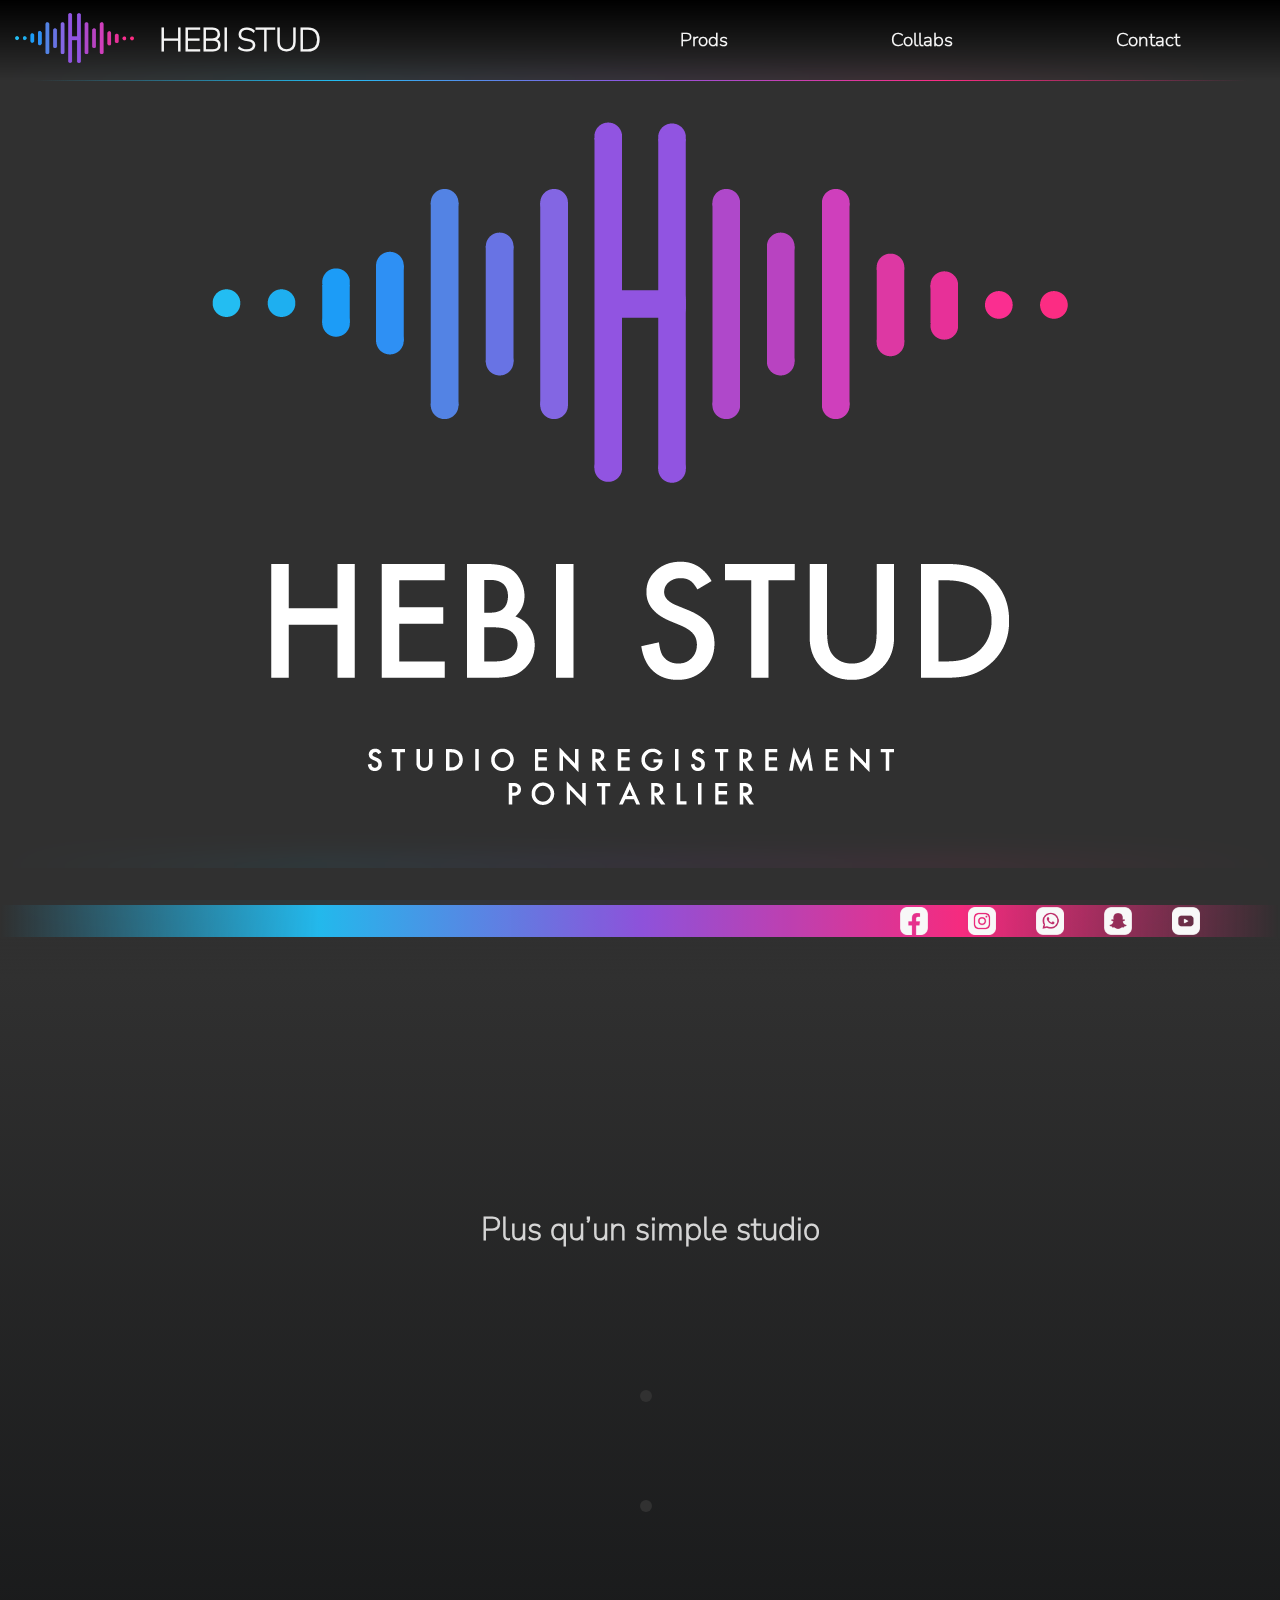
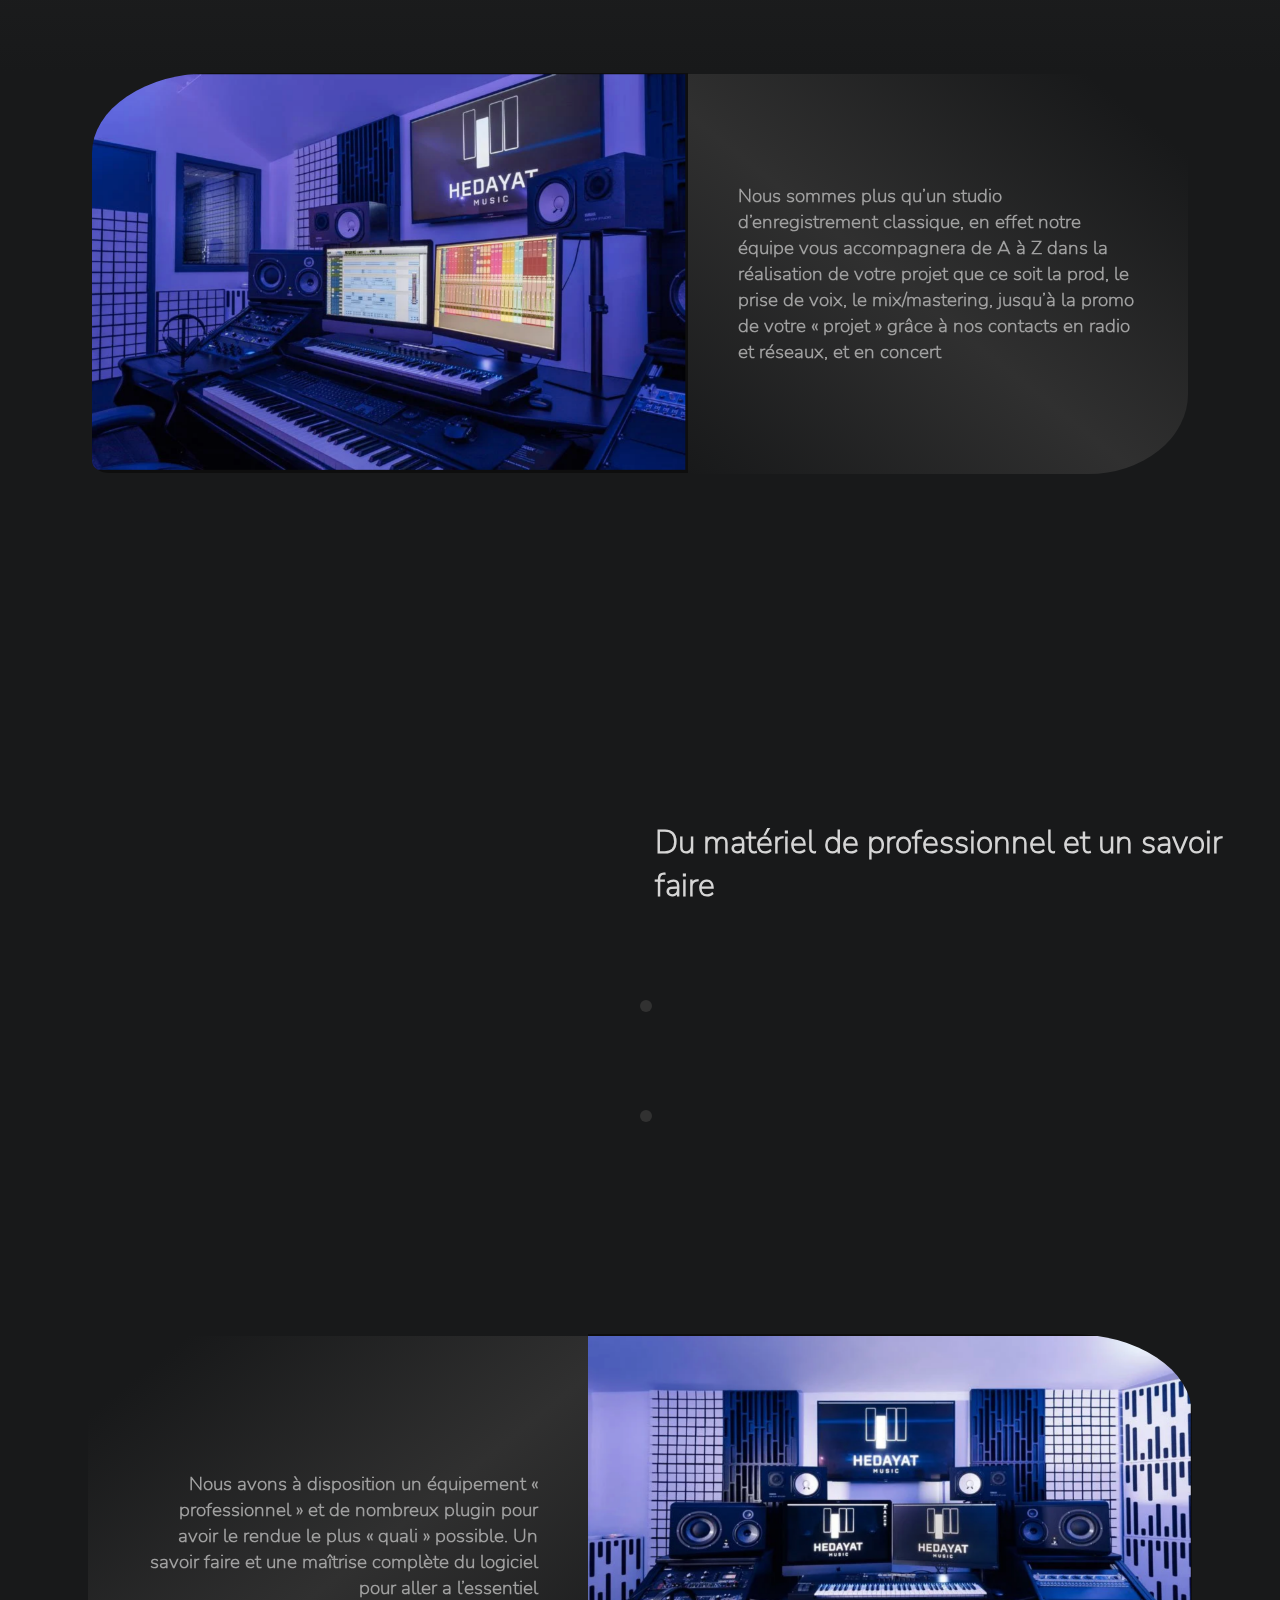
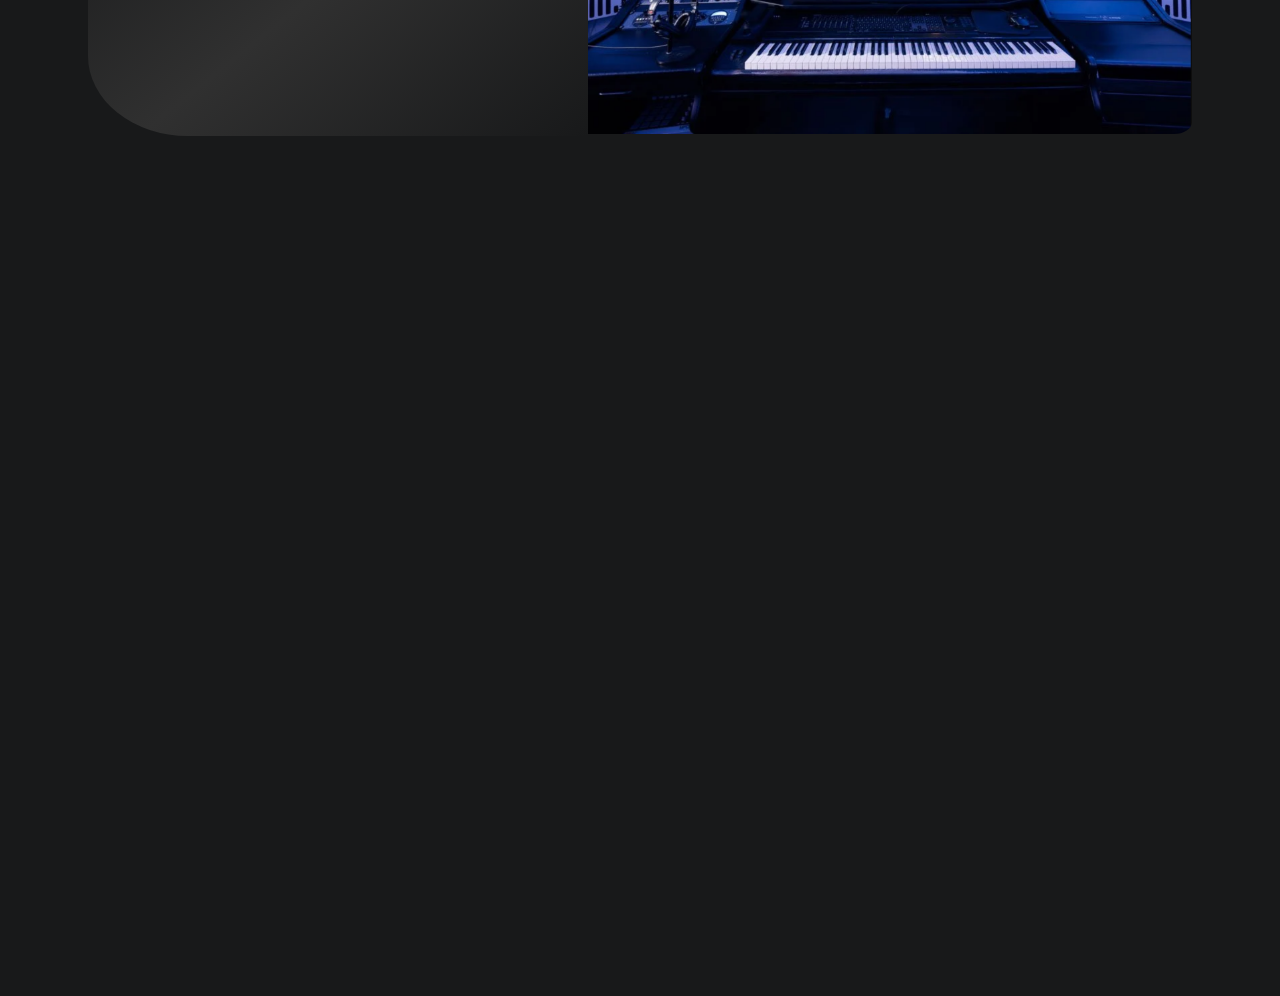
<file: index.html>
<!DOCTYPE html>
<html lang="fr">
<head>
    <meta charset="UTF-8">
    <meta http-equiv="X-UA-Compatible" content="IE=edge">
    <meta name="viewport" content="width=device-width, initial-scale=1.0">
    <title>HEBI STUD</title>
    <link rel="stylesheet" href="style.css">
    
</head>
<body>
    
    <section style="position: fixed;z-index: 1; width: 100%; display: flex; flex-direction: column; align-items: center;">

    <nav>

        <div id="navg">
            <a href="index.html"><img src="img/logo couleur.png" alt=""></a>
            <a href="index.html" style="text-decoration: none;"><h1>HEBI STUD</h1></a>
        </div>

        <div id="navd">
            <a href="prod.html"><h3>Prods</h3></a>
            <a href="collabs.html"><h3>Collabs</h3></a>
            <a href=""><h3>Contact</h3></a>
        </div>

    </nav>

    <div id="bande"></div>

    </section>

    <div id="bande2"></div>



    <br><br><br><br>

    <div id="grlogo">
        <img src="img/logo-couleur-complet-blanc.png" alt="" id="groslogo">
    </div>

    <footer id="footer">
        <div>

        </div>
        <div id="reseaux">
            <a href="https://www.facebook.com/HebiStudioPontarlier" target="_blank"><img src="img/fb.png" alt=""></a>
            <a href="https://www.instagram.com/hebi_stud/?hl=fr" target="_blank"><img src="img/insta.png" alt=""></a>
            <a href=""><img src="img/whats.png" alt=""><span><h3>+33611775567</h3></span></a>
            <a href=""><img src="img/snap.png" alt=""></a>
            <a href=""><img src="img/yt.png" alt=""></a>
        </div>

    </footer>

    <footer id="titrepresentation">
        <h1>Plus qu’un simple studio</h1>
    </footer> 

    <div id="point1"></div>
    <div id="point2"></div>

    <section id="presentation">

        <div>
            <img src="img/imgstud1" alt="" style="border-top-left-radius: 20%; border-bottom-left-radius: 3%;">
            <div id="encadrement1"><h3>Nous sommes plus qu’un studio d’enregistrement classique, en effet notre équipe vous accompagnera de A à Z dans la réalisation de votre projet que ce soit la prod, le prise de voix, le mix/mastering, jusqu’à la promo de votre « projet » grâce à nos contacts en radio et réseaux, et en concert</h3></div>

        </div>

        <div>

            <div id="encadrement2"><h3>Nous avons à disposition un équipement « professionnel » et de nombreux plugin pour avoir le rendue le plus « quali » possible.
                Un savoir faire et une maîtrise complète du logiciel pour aller a l’essentiel</h3></div>
            <img src="img/imgstud2" alt="" style="border-top-right-radius: 20%; border-bottom-right-radius: 3%;">

        </div>
        
    </section>

    <footer id="titrepresentation2">
        <h1>Du matériel de professionnel et un savoir faire</h1>
    </footer>

    <div id="point3"></div>
    <div id="point4"></div>
    <div id="divlumierefooterbas"></div><div id="lumierefooterbas"></div>
    <div id="divlumierefooterhaut"></div><div id="lumierefooterhaut"></div>

</body>
</html>
</file>
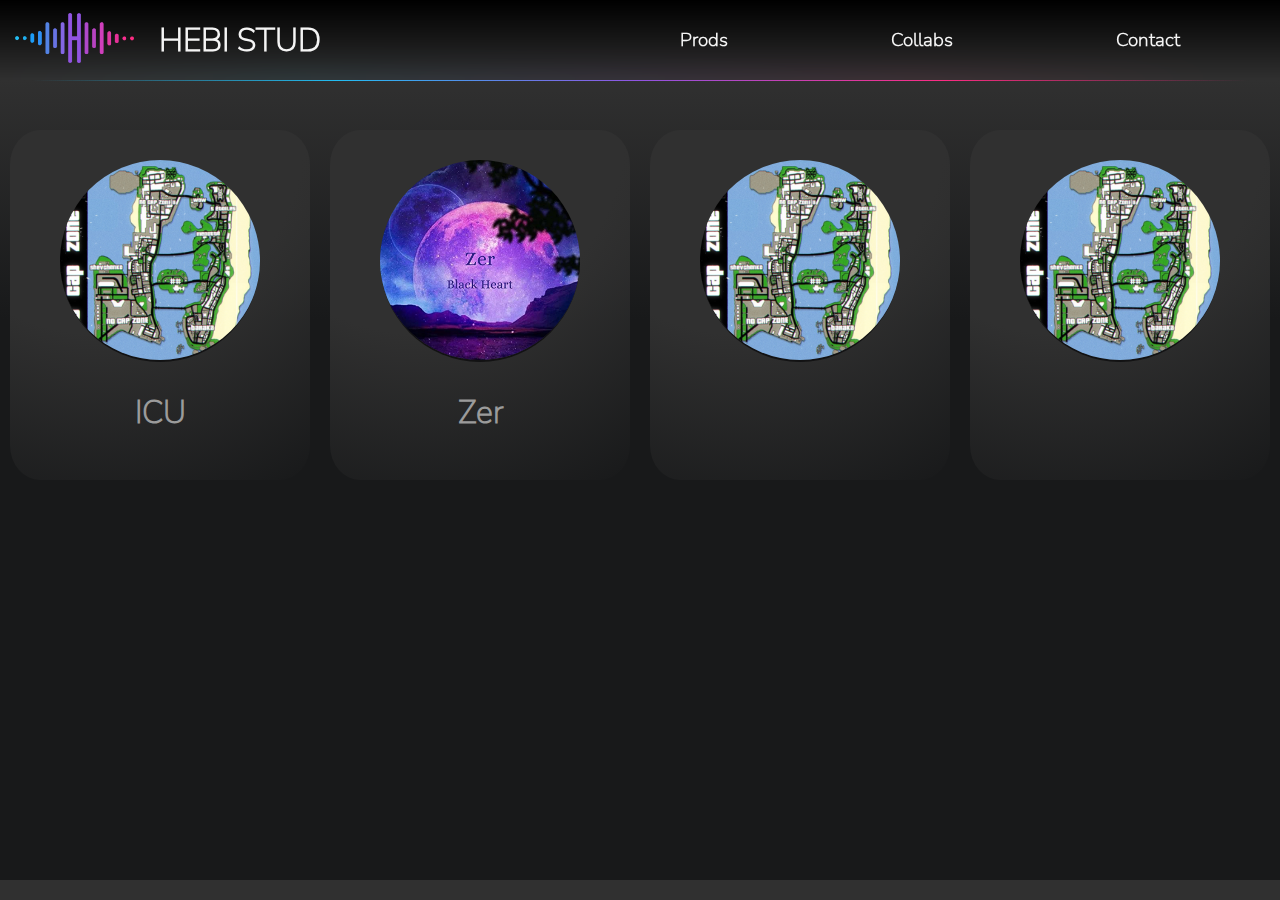
<file: collabs.html>
<!DOCTYPE html>
<html lang="fr">
<head>

    <meta charset="UTF-8">
    <meta http-equiv="X-UA-Compatible" content="IE=edge">
    <meta name="viewport" content="width=device-width, initial-scale=1.0">
    <title>collabs</title>
    <link rel="stylesheet" href="style.css">

</head>

    <section style="position: fixed;z-index: 1; width: 100%; display: flex; flex-direction: column; align-items: center;">

        <nav>

            <div id="navg">
                <a href="index.html"><img src="img/logo couleur.png" alt=""></a>
                <a href="index.html" style="text-decoration: none;"><h1>HEBI STUD</h1></a>
            </div>

            <div id="navd">
                <a href="prod.html"><h3>Prods</h3></a>
                <a href="collabs.html"><h3>Collabs</h3></a>
                <a href=""><h3>Contact</h3></a>
            </div>

        </nav>

        <div id="bande"></div>

    </section>

    <div id="bande2"></div>

    <section id="collabs">

        <a href="" id="collabs1"><div class="collabsartistes">
            <img src="img/No_cap_zone.jpeg" alt="">
            <h1>ICU</h1>
        </div></a>

        <a href="" id="collabs2"><div class="collabsartistes">
            <img src="img/zer" alt="">
            <h1>Zer</h1>
        </div></a>

        <a href="" id="collab3"><div class="collabsartistes">
            <img src="img/No_cap_zone.jpeg" alt="">
        </div></a>

        <a href="" id="collab4"><div class="collabsartistes">
            <img src="img/No_cap_zone.jpeg" alt="">
        </div></a>

    </section>





<body>
    
</body>
</html>
</file>
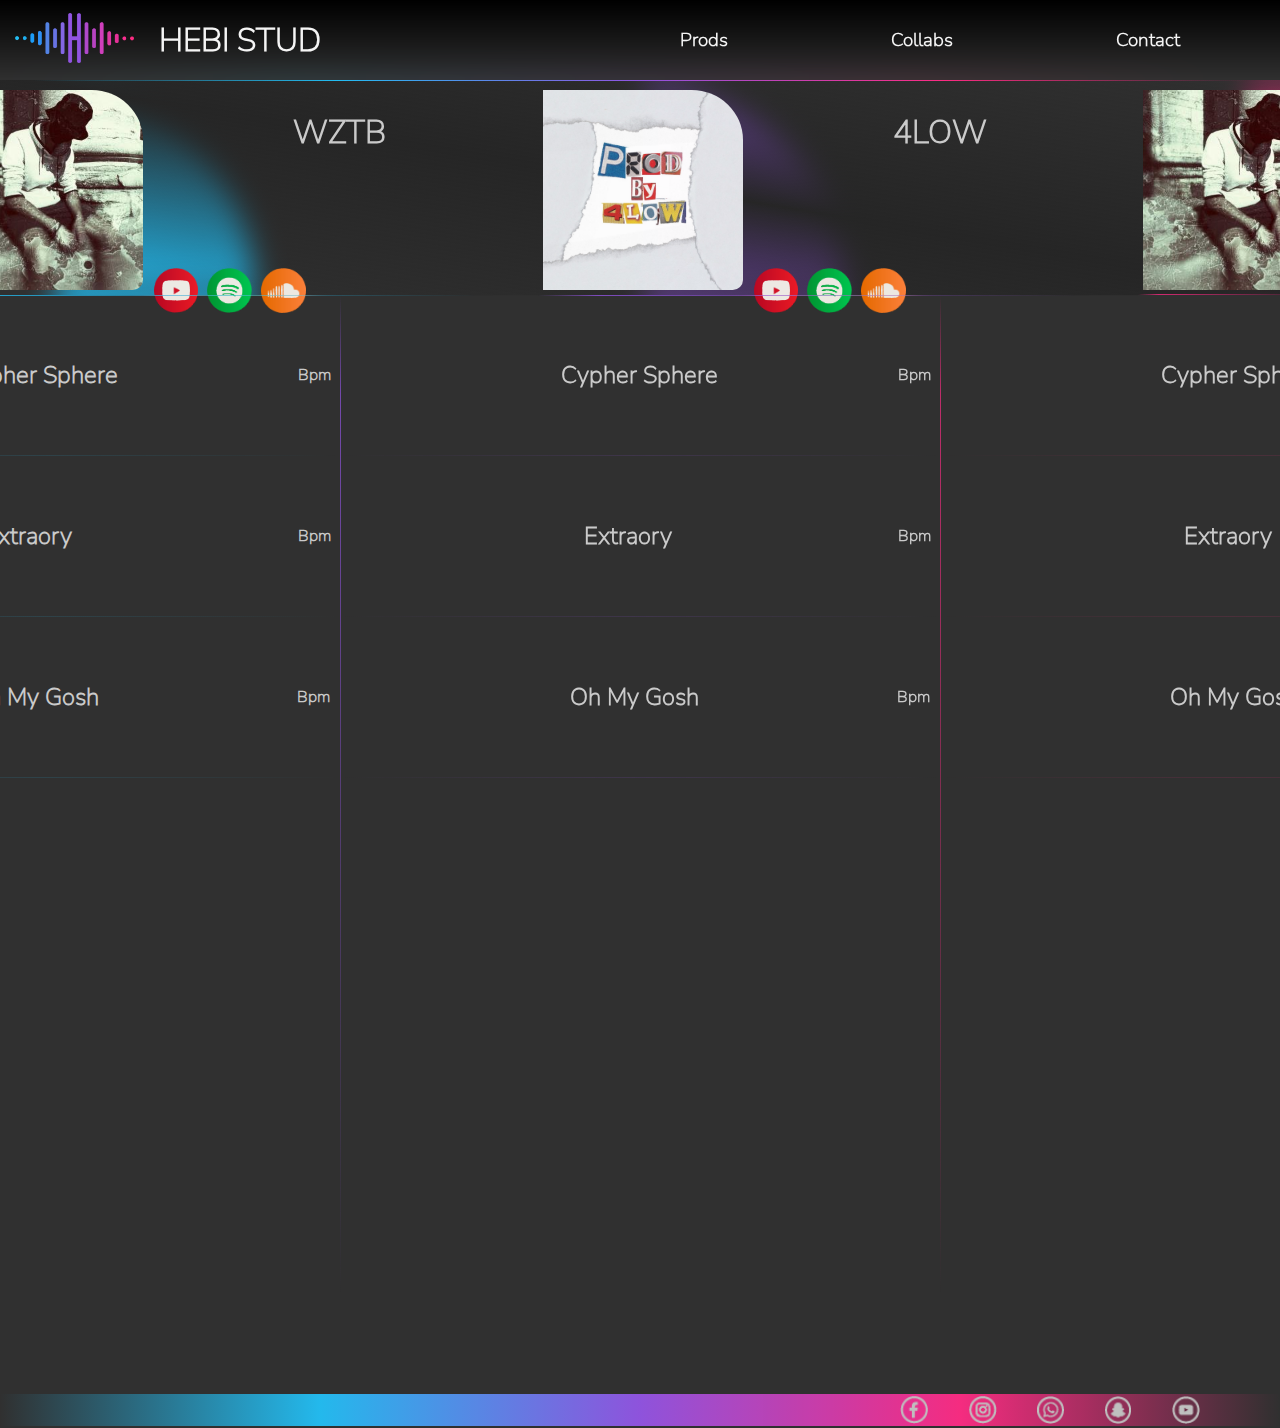
<file: prod.html>
<!DOCTYPE html>
<html lang="fr">
<head>
    <meta charset="UTF-8">
    <meta http-equiv="X-UA-Compatible" content="IE=edge">
    <meta name="viewport" content="width=device-width, initial-scale=1.0">
    <title>HEBI STUD - Prod</title>
    <link rel="stylesheet" href="style.css">
</head>
<body>

    <section style="position: fixed;z-index: 1; width: 100%; display: flex; flex-direction: column; align-items: center;">

        <nav>
    
            <div id="navg">
                <a href="index.html"><img src="img/logo couleur.png" alt=""></a>
                <a href="index.html" style="text-decoration: none;"><h1>HEBI STUD</h1></a>
            </div>
    
            <div id="navd">
                <a href="prod.html"><h3>Prods</h3></a>
                <a href="collabs.html"><h3>Collabs</h3></a>
                <a href=""><h3>Contact</h3></a>
            </div>
    
        </nav>
    
        <div id="bande"></div>
    
    </section>

            <div id="bande2"></div>


            <section id="beatmakers">

                <div id="beat1">
                    <section>
                    <div><img src="img/WZTB.jpg" alt=""></div>
                    <div id="beatmakerdes">
                        <h1>WZTB</h1>
                        <div class="reseauxbeat">
                            <a href=""><img src="img/ytrond.png" alt=""></a>
                            <a href=""><img src="img/sporond.png" alt=""></a>
                            <a href=""><img src="img/soundrond.png" alt=""></a>
                    </div>
                    </section>

                    <nav></nav>

                </div>

                <div id="beat2">

                    <section>
                        <div><img src="img/4LOW" alt=""></div>
                        <div id="beatmakerdes">
                            <h1>4LOW</h1>
                            <div class="reseauxbeat">
                                <a href=""><img src="img/ytrond.png" alt=""></a>
                                <a href=""><img src="img/sporond.png" alt=""></a>
                                <a href=""><img src="img/soundrond.png" alt=""></a>
                        </div>
                        </section>

                    <nav></nav>

                </div>

                <div id="beat3">

                    <img src="img/WZTB.jpg" alt="">

                    <nav></nav>

                </div>

            </section>

            <footer id="lumiereb"></footer>
            <footer id="lumierev"></footer>
            <footer id="lumierer"></footer>
            

            <section id="instrus">

                <div id="instrus1">

                    <div></div>

                    <section>

                        <footer class="videos">
                        
                            <iframe width="1280" height="721" src="https://www.youtube.com/embed/GBfZ9EVxx9M" title="YouTube video player" frameborder="0" allow="accelerometer; autoplay; clipboard-write; encrypted-media; gyroscope; picture-in-picture" allowfullscreen></iframe>
                            <a href="https://www.youtube.com/watch?v=GBfZ9EVxx9M" target="blank"><h2>Cypher Sphere</h2></a><br><h4>Bpm</h4>
                        
                        </footer>

                        <footer class="bandevid1"></footer>

                        <footer class="videos">
                            <iframe width="1280" height="721" src="https://www.youtube.com/embed/iS7XtakolZA" title="YouTube video player" frameborder="0" allow="accelerometer; autoplay; clipboard-write; encrypted-media; gyroscope; picture-in-picture" allowfullscreen></iframe>
                            <a href="https://www.youtube.com/watch?v=iS7XtakolZA" target="blank"><h2>Extraory</h2></a><br><h4>Bpm</h4>
                        </footer>

                        <footer class="bandevid1"></footer>

                        <footer class="videos">
                            <iframe width="1280" height="721" src="https://www.youtube.com/embed/DNPnfTEEMdc" title="YouTube video player" frameborder="0" allow="accelerometer; autoplay; clipboard-write; encrypted-media; gyroscope; picture-in-picture" allowfullscreen></iframe>
                            <a href="https://www.youtube.com/watch?v=DNPnfTEEMdc" target="blank"><h2>Oh My Gosh</h2></a><br><h4>Bpm</h4>
                        </footer>

                        <footer class="bandevid1"></footer>

                        
                        
                        

                    </section>

                </div>

                <div id="instrus2">

                    <div></div>

                    <section>

                        <footer class="videos">
                        
                            <iframe width="1280" height="721" src="https://www.youtube.com/embed/GBfZ9EVxx9M" title="YouTube video player" frameborder="0" allow="accelerometer; autoplay; clipboard-write; encrypted-media; gyroscope; picture-in-picture" allowfullscreen></iframe>
                            <a href="https://www.youtube.com/watch?v=GBfZ9EVxx9M" target="blank"><h2>Cypher Sphere</h2></a><br><h4>Bpm</h4>
                        
                        </footer>

                        <footer class="bandevid2"></footer>

                        <footer class="videos">
                            <iframe width="1280" height="721" src="https://www.youtube.com/embed/iS7XtakolZA" title="YouTube video player" frameborder="0" allow="accelerometer; autoplay; clipboard-write; encrypted-media; gyroscope; picture-in-picture" allowfullscreen></iframe>
                            <a href="https://www.youtube.com/watch?v=iS7XtakolZA" target="blank"><h2>Extraory</h2></a><br><h4>Bpm</h4>
                        </footer>

                        <footer class="bandevid2"></footer>

                        <footer class="videos">
                            <iframe width="1280" height="721" src="https://www.youtube.com/embed/DNPnfTEEMdc" title="YouTube video player" frameborder="0" allow="accelerometer; autoplay; clipboard-write; encrypted-media; gyroscope; picture-in-picture" allowfullscreen></iframe>
                            <a href="https://www.youtube.com/watch?v=DNPnfTEEMdc" target="blank"><h2>Oh My Gosh</h2></a><br><h4>Bpm</h4>
                        </footer>

                        <footer class="bandevid2"></footer>

                        
                        
                        

                    </section>


                </div>

                <div id="instrus3">

                    <div></div>

                    <section>

                        <footer class="videos">
                        
                            <iframe width="1280" height="721" src="https://www.youtube.com/embed/GBfZ9EVxx9M" title="YouTube video player" frameborder="0" allow="accelerometer; autoplay; clipboard-write; encrypted-media; gyroscope; picture-in-picture" allowfullscreen></iframe>
                            <a href="https://www.youtube.com/watch?v=GBfZ9EVxx9M" target="blank"><h2>Cypher Sphere</h2></a><br><h4>Bpm</h4>
                        
                        </footer>

                        <footer class="bandevid3"></footer>

                        <footer class="videos">
                            <iframe width="1280" height="721" src="https://www.youtube.com/embed/iS7XtakolZA" title="YouTube video player" frameborder="0" allow="accelerometer; autoplay; clipboard-write; encrypted-media; gyroscope; picture-in-picture" allowfullscreen></iframe>
                            <a href="https://www.youtube.com/watch?v=iS7XtakolZA" target="blank"><h2>Extraory</h2></a><br><h4>Bpm</h4>
                        </footer>

                        <footer class="bandevid3"></footer>

                        <footer class="videos">
                            <iframe width="1280" height="721" src="https://www.youtube.com/embed/DNPnfTEEMdc" title="YouTube video player" frameborder="0" allow="accelerometer; autoplay; clipboard-write; encrypted-media; gyroscope; picture-in-picture" allowfullscreen></iframe>
                            <a href="https://www.youtube.com/watch?v=DNPnfTEEMdc" target="blank"><h2>Oh My Gosh</h2></a><br><h4>Bpm</h4>
                        </footer>

                        <footer class="bandevid3"></footer>

                        
                        
                        

                    </section>

                </div>

            </section>

        


    <footer id="footer">

        <div>

        </div>

        <div id="reseaux">
            <a href="https://www.facebook.com/HebiStudioPontarlier" target="_blank"><img src="img/fbclair.png" alt=""></a>
            <a href="https://www.instagram.com/hebi_stud/?hl=fr" target="_blank"><img src="img/instaclair.png" alt=""></a>
            <a href=""><img src="img/whatsclair.png" alt=""><span><h3>+33611775567</h3></span></a>
            <a href=""><img src="img/snapclair.png" alt=""></a>
            <a href=""><img src="img/ytclair.png" alt=""></a>
        </div>

    </footer>
    
</body>
</html>
</file>
<file: style.css>
@font-face {    
    font-family: NunitoSans ; src: url('font/NunitoSans-ExtraLight.ttf');
}

::selection{
    background-color: transparent;
    color: #548394;
  }
  
  /* Firefox */
  ::-moz-selection {
    background-color: transparent;
    color: #548394;
  }

body {
    margin: 0;
    background-color: #303030;
}

nav {
    display: flex;
    justify-content: space-between;
    background: linear-gradient(black, transparent);
    height: 80px;
    width: 100%;
    top: 0;
    width: 100%;
    -webkit-backdrop-filter: blur(15px); /* assure la compatibilité avec safari */
    backdrop-filter: blur(15px);
}


nav img {
    height: 50px;
    padding-left: 15px;
}

#navg {
    display: flex;
    border: red;
    justify-content: space-between;
    align-items: center;
}

#navg h1 {
    padding-left: 25px;
    font-family: NunitoSans;
    color: whitesmoke;
}

#navd {
    display: flex;
    justify-content: space-between;
    align-items: center;
    border: red;
    width: 500px;
    padding-right: 100px;
    font-family: NunitoSans;
}

#navd a {
    text-decoration: none;
    color: whitesmoke;
}

#navd a :hover {
    color: #bfbfbf;
}

#bande {
    background: linear-gradient(to right, transparent, #23BDF2, #9154E1, #FC2C83 , transparent);
    height: 1px;
    width: 95%;
}

#bande2 {
    background: linear-gradient(to right, transparent, #23BDF2, #9154E1, #FC2C83 , transparent);
    height: 1px;
    width: 95%;
    position: fixed;
    top: 79px;
}

#grlogo {
    border: red;
    display: flex;
    align-items: center;
    justify-content: center;
    margin-top: 50px;
}

#footer {
    border:  red;
    height: 32px;
    background: linear-gradient(to right, transparent, #23BDF2, #9154E1, #FC2C83 , transparent);
    display: flex;
    align-items: center;
    justify-content: space-between;
    bottom: 0;
    width: 100%;
    margin-top: 99px;
    opacity: 97%;
}

#footer img {
    height: 28px;
    margin-top: 3px;
}

#divlumierefooterbas {
    z-index: -1;
    height: 100px;
    width: 100%;
    position: absolute;
    bottom: -100px;
    -webkit-backdrop-filter: blur(15px); /* assure la compatibilité avec safari */
    backdrop-filter: blur(15px);
    
}

#lumierefooterbas {
    z-index: -2;
    height: 1px;
    width: 100%;
    position: absolute;
    bottom: -1px;
    background: linear-gradient(to right, transparent, #23BDF2, #9154E1, #FC2C83 , transparent);
}

#divlumierefooterhaut {
    z-index: -1;
    height: 80px;
    width: 100%;
    position: absolute;
    bottom: 32px;
    -webkit-backdrop-filter: blur(15px); /* assure la compatibilité avec safari */
    backdrop-filter: blur(15px);
    
}

#lumierefooterhaut {
    z-index: -2;
    height: 1px;
    width: 100%;
    position: absolute;
    bottom: 32px;
    background: linear-gradient(to right, transparent, #23BDF2, #9154E1, #FC2C83 , transparent);
}


#reseaux {
    border: red;
    width: 300px;
    display: flex;
    justify-content: space-between;
    padding-right: 80px;
}



 a span {
     position: absolute;
     margin-top: -76px;
     margin-left: -70px;
     color: whitesmoke;
     background:#25D366;
     border: #FC2C83 solid 2px;
     opacity: 0.9;
     font-family: NunitoSans;
     padding:15px;
     border-radius:3px;
     box-shadow:0 0 2px rgba(0,0,0,.5);
     transform:scale(0) rotate(-12deg);
     transition:all .25s;
     height: 6px;
     text-align: center;
     display: flex;
     align-items: center;
 }


a:hover span, a:focus span{
    transform:scale(1) rotate(0);        
}

#beatmakers div {
    border:  red;
    height: 205px;
    width: 600px;
}

#beatmakers img {
    height: 200px;
    border-top-right-radius: 25%;
    border-bottom-right-radius: 5%;
    opacity: 99%;
    padding-left: 5px;
}

#beatmakers {
    display: flex;
    flex-direction: row;
    border: rgb(0, 79, 26);
    height: 100%;
    justify-content: center;
    position: relative;
    top: 80px;
    padding-top: 10px;
    background: linear-gradient(to top right, transparent 2% , #262626 , transparent);
    -webkit-backdrop-filter: blur(15px); /* assure la compatibilité avec safari */
    backdrop-filter: blur(15px);
}

#lumiereb {
    z-index: -1;
    border:  red;
    background-color: #23BDF2;
    height: 200px;
    width: 200px;
    margin-top: -125px;
    margin-left: 55px;
    position: absolute;
    border-top-right-radius: 100%;
}

#lumierev {
    z-index: -1;
    border:  red;
    background-color: #9154E1;
    height: 200px;
    width: 200px;
    margin-top: -125px;
    margin-left: 645px;
    position: absolute;
    border-top-right-radius: 100%;
}

#lumierer {
    z-index: -1;
    border:  red;
    background-color: #FC2C83;
    height: 200px;
    width: 200px;
    margin-top: -120px;
    margin-left: 1248px;
    position: absolute;
    border-top-right-radius: 100%;
}

#beat1 nav {
    height: 1px;
    width: 100%;
    background: linear-gradient(to right, transparent, #23BDF2 10%, transparent 90%);
    opacity: 80%;
}

#beat2 nav {
    height: 1px;
    width: 100%;
    background: linear-gradient(to right,transparent, #9154E1 10%, transparent 90%);
    opacity: 80%;
}

#beat3 nav {
    height: 1px;
    width: 100%;
    background: linear-gradient(to right,transparent, #FC2C83 10%, transparent 90%);
    opacity: 80%;
}

#beat1 h1 {
    display: flex;
    font-family: NunitoSans;
}

#beat1 section {
    display: flex;
    border: red;
}

#beat2 h1 {
    display: flex;
    font-family: NunitoSans;
}

#beat2 section {
    display: flex;
    border: red;
}

#beatmakerdes img {
height: 45px;
padding-left: 5px;
    
}

#beat1 #beatmakerdes h1 {
    
        color: #cacaca;
        margin-left: 150px;
}

#beat1 .reseauxbeat {
    margin-top: 92px;
    margin-left: 6px;
}

#beat2 #beatmakerdes h1 {
    
    color: #cacaca;
    margin-left: 150px;
}

#beat2 .reseauxbeat {
margin-top: 92px;
margin-left: 6px;
}




#beatmakerdes {
    border: green;
    width: 100%;
    height: 100%;
    display: flex;
    flex-direction: column;
}

#instrus {
    border:  rgb(51, 112, 39) ;
    height: 1000px;
    margin-top: 80px;
    display: flex;
    justify-content: center;
}

#instrus div {
    border: red;
    height: 1000px;
    width: 600px;
}

#instrus1 div {
    border: blue;
    width: 1px;
    background: linear-gradient(transparent, #23BDF2 10% , transparent);
    opacity: 70%;
}

#instrus2 div {
    border: blue;
    width: 1px;
    background: linear-gradient(transparent, #9154E1 10%, transparent);
    opacity: 70%;
}

#instrus3 div {
    border: blue;
    width: 1px;
    background: linear-gradient(transparent, #FC2C83 10%, transparent);
    opacity: 70%;
}

#instrus1 section {
    display: flex;
    flex-direction: column;
    align-items: center;
    border: red;
    width: 600px;
}
 #instrus1 {
     display: flex;
 }

 #instrus2 section {
    display: flex;
    flex-direction: column;
    align-items: center;
    border: red;
    width: 600px;
 }

 #instrus2 {
    display: flex;
}

#instrus3 section {
    display: flex;
    flex-direction: column;
    align-items: center;
    border: red;
    width: 600px;
 }

 #instrus3 {
    display: flex;
}

 #instrus iframe {

    height: 120px;
    width: 120px;
    border-radius: 20%;

 }

 .videos {
     font-family: NunitoSans;
     border:  rgb(56, 211, 18);
     width: 580px;
     height: 160px;
     display: flex;
     text-align: center;
     align-items: center;
     justify-content: space-between;
 }

 .videos a {
     text-decoration: none;
 }

 .videos h2 {
     color: #cacaca;
    }

    .videos h4 {
        color: #cacaca;
       }


 .bandevid1 {
     width: 100%;
     height: 1px;
     background: linear-gradient(to right, transparent, #23BDF2, transparent);
     opacity: 13%;
 }

 .bandevid2 {
    width: 100%;
    height: 1px;
    background: linear-gradient(to right, transparent, #9154E1, transparent);
    opacity: 15%;
}

.bandevid3 {
    width: 100%;
    height: 1px;
    background: linear-gradient(to right, transparent, #FC2C83, transparent);
    opacity: 13%;
}



#titrepresentation h1 {

    font-family: NunitoSans;
    color: rgb(213, 213, 213);
}

#titrepresentation {
    padding-top: 250px;
    padding-bottom: 400px;
    padding-left: 20px;
    display: flex;
    justify-content: center;
    background: linear-gradient(to bottom , transparent, #303030 5%, #18191A );
}



#point1 {
    background-color: whitesmoke;
    height: 12px;
    width: 12px;
    position: absolute;
    left: 50%;
    top: 1390px;
    border-radius: 100%;
    background-color: #313131;
}

#point2 {
    background-color: whitesmoke;
    height: 12px;
    width: 12px;
    position: absolute;
    left: 50%;
    top: 1500px;
    border-radius: 100%;
    background-color: #313131;
}

#point3 {
    background-color: whitesmoke;
    height: 12px;
    width: 12px;
    position: absolute;
    left: 50%;
    top: 2600px;
    border-radius: 100%;
    background-color: #313131;
}

#point4 {
    background-color: whitesmoke;
    height: 12px;
    width: 12px;
    position: absolute;
    left: 50%;
    top: 2710px;
    border-radius: 100%;
    background-color: #313131;
}

#titrepresentation2 h1 {

    font-family: NunitoSans;
    color: rgb(213, 213, 213);
}

#titrepresentation2 {
    padding-top: 250px;
    padding-bottom: 150px;
    display: flex;
    justify-content: center;
    position: absolute;
    top: 2150px;
    left: 655px;
}

#presentation {
    display: flex;
    flex-direction: column;
    justify-content: center;
    background-color: #18191A;
    align-items: center;
}

#presentation img {
    height: 400px;  
}

#presentation div {
    display: flex;
    text-align: left;
    margin-bottom: 430px;
}

#presentation div h3 {
    font-family: NunitoSans;
    color: rgb(160, 160, 160) ;
    width: 400px;
  

}


#encadrement1 {

    background: linear-gradient(to bottom left , #18191A 10%, #303030, #18191A );
    height: 400px;
    width: 500px;
    display: flex;
    justify-content: center;
    align-items: center;
    border-bottom-right-radius: 20%;
    margin-top: 1px;
}

#encadrement2 {

    background: linear-gradient(to bottom right , #18191A 10% , #303030, #18191A );
    height: 400px;
    width: 500px;
    display: flex;
    justify-content: center;
    align-items: center;
    border-bottom-left-radius: 20%;
    margin-top: 2px;
}

#encadrement2 h3 {
    text-align: right;
}

#collabs {
    width: 100%;
    height: 800px;
    margin-top: 80px;
    position: absolute;
    display: flex;
    justify-content: space-around;
    background: linear-gradient(to bottom , #303030 , #18191A 30%);
    
}

#collabs img {
    height: 200px;
    border-radius: 50%;
    border-bottom: solid #121213 2px;
}

#collabs div {
    background: radial-gradient(circle at 30% 0%, #303030 50%, transparent);
    height: 320px;
    width: 300px;
    margin-top: 50px;
    display: flex;
    justify-content: center;
    padding-top: 30px;
    border-radius: 10%;
}

#collabs1 :hover {
    background: radial-gradient(circle at 50% 40% , rgb(35, 189, 242, 40%) ,#303030 70% , transparent );
}

#collabs2 :hover {
    background: radial-gradient(circle at 50% 40% , rgb(87, 139, 233, 45%) ,#303030 70% , transparent );
}

#collabs3 :hover {
    background: radial-gradient(circle at 50% 40% , rgb(35, 189, 242, 40%) ,#303030 70% , transparent );
}

#collabs4 :hover {
    background: radial-gradient(circle at 50% 40% , rgb(35, 189, 242, 40%) ,#303030 70% , transparent );
}

#collabs div h1 {
    position: absolute;
    top: 290px;
    font-family: NunitoSans;
    color: #9b9b9b;
}
</file>
